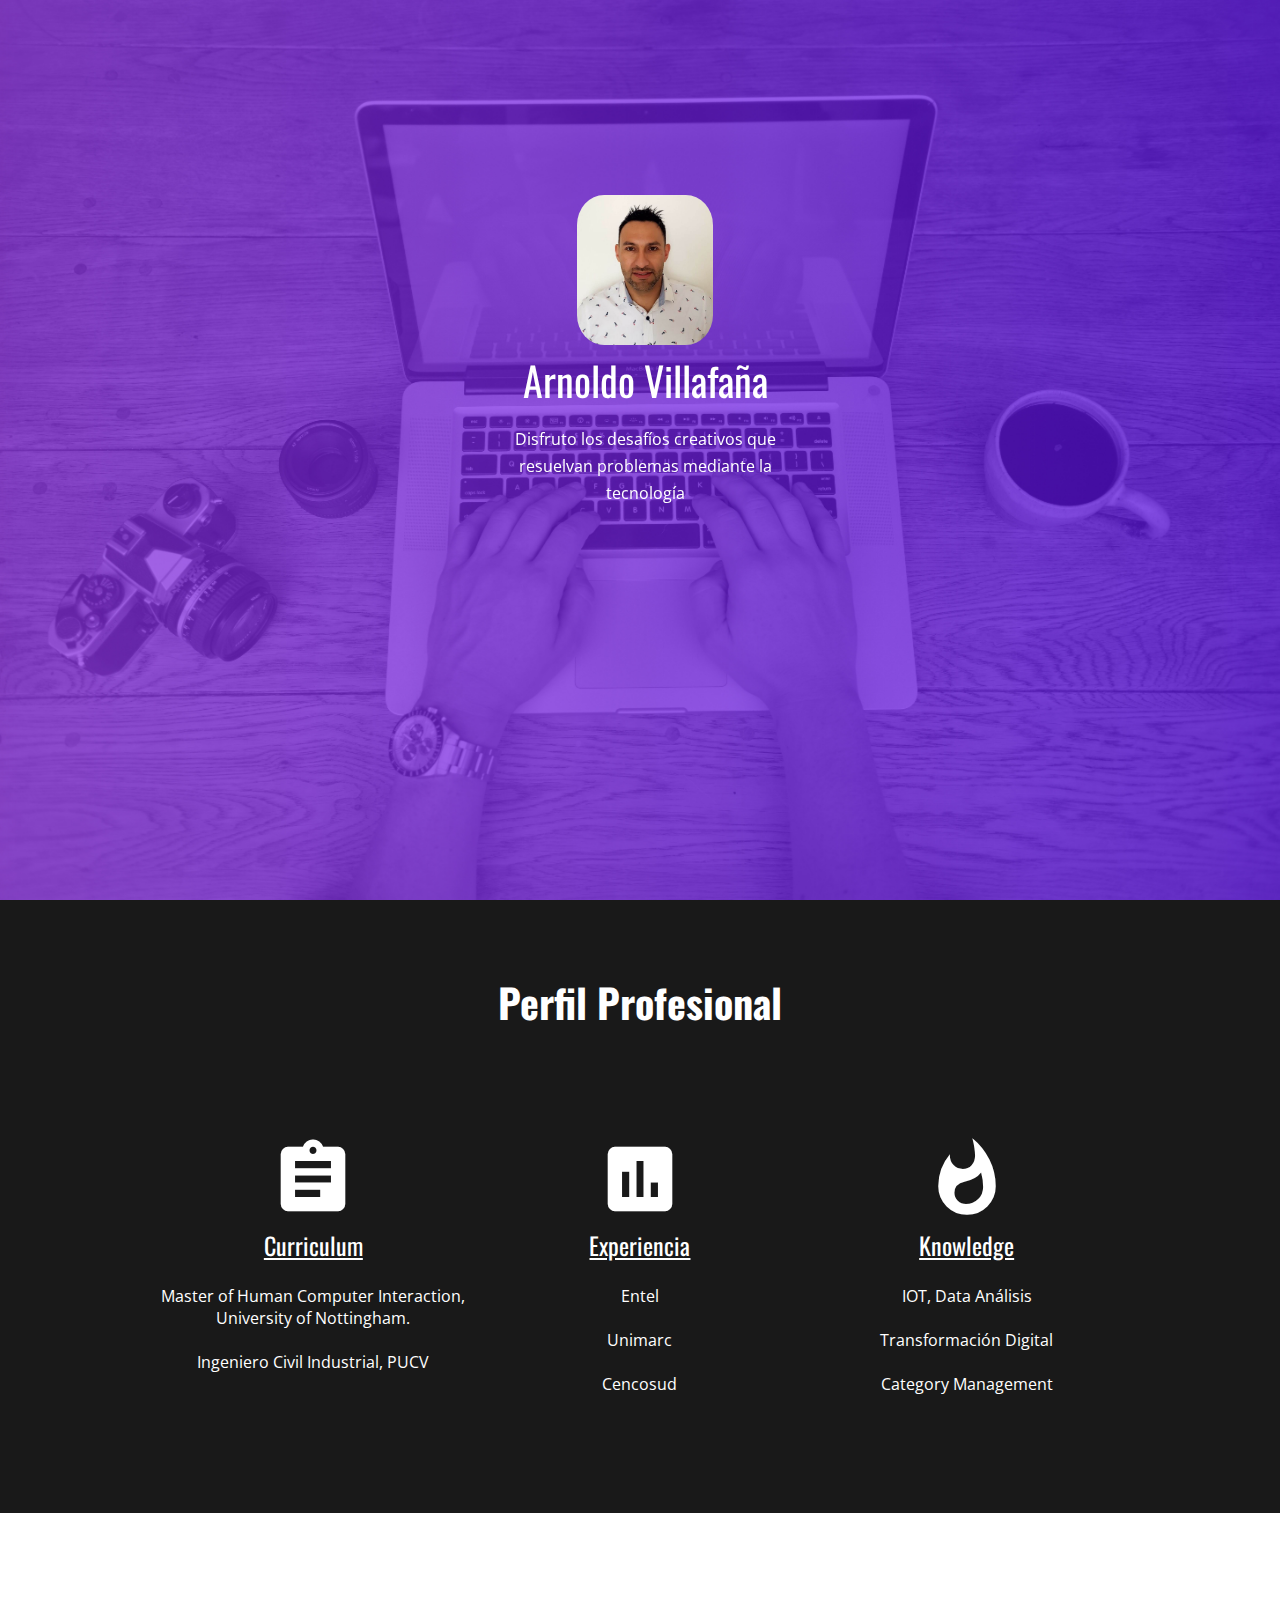
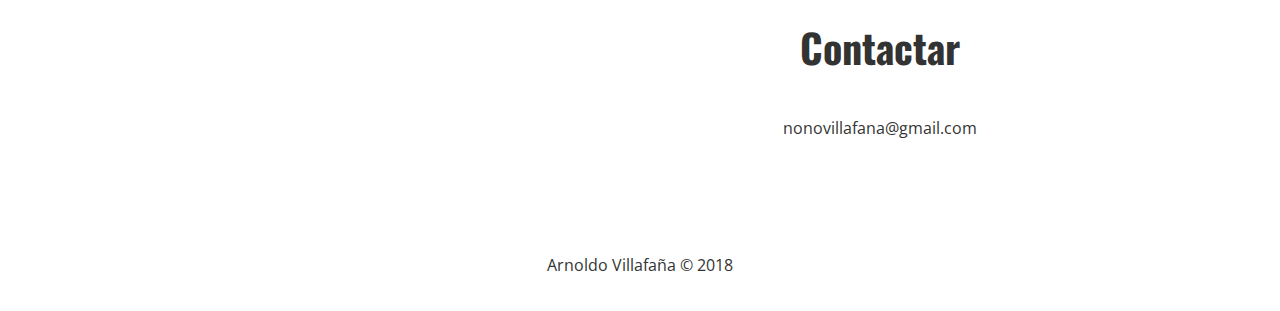
<file: index.html>
<!DOCTYPE html>
<html lang="en">
  <head>
    <meta charset="UTF-8">
    <title>Arnoldo Villafaña</title>
    <meta name="viewport" content="width=device-width, user-scalable=no, initial-scale=1.0, maximum-scale=1.0, minimum-scale=1.0">
    <!-- Google Fonts -->
    <link href="https://fonts.googleapis.com/css?family=Open+Sans" rel="stylesheet">
    <link href="https://fonts.googleapis.com/css?family=Oswald" rel="stylesheet">
     <!--ICON GOOGLE-->
     <link href="https://fonts.googleapis.com/icon?family=Material+Icons" rel="stylesheet">
    <!-- ANIMATE.CSS -->
    <link rel="stylesheet"
      href="https://cdn.jsdelivr.net/npm/animate.css@3.5.2/animate.min.css">
    <!-- Font Awesome -->
    <link rel="stylesheet" href="https://use.fontawesome.com/releases/v5.3.1/css/all.css" integrity="sha384-mzrmE5qonljUremFsqc01SB46JvROS7bZs3IO2EmfFsd15uHvIt+Y8vEf7N7fWAU" crossorigin="anonymous">
    <!-- Custom CSS -->
    <link rel="stylesheet" href="css/style.css">
  </head>
  <body>

    <!-- Header -->
    <header class="header">
      <div class="header-content animated flash">
        <img src="img/fotocv.jpg" alt="mifoto" class="logo">
        <div class="title">
          Arnoldo Villafaña
        </div>
        <div class="text">
          Disfruto los desafíos creativos que resuelvan problemas mediante la tecnología <br/>
        </div>
      </div>
    </header>

    <!-- Services -->
    <div class="services text-center">
      <h3 class="title">Perfil Profesional</h3>
      <div class="container grid-3">
        <div>
          <i class="material-icons" style="font-size:86px">assignment</i><br/>
          <a  class="link" href="cv_avp_spanish.html" >Curriculum</a><br/><br/>
          <div>
            Master of Human Computer Interaction, University of Nottingham.<br/><br/>
            Ingeniero Civil Industrial, PUCV
          </div>
        </div>
        <div>
          <i class="material-icons" style="font-size:86px">poll</i> <br/>
          <a  class="link" href="cv_avp_spanish.html" >Experiencia</a><br/><br/>
          <div>
            Entel<br/><br/>
            Unimarc<br/><br/>
            Cencosud<br/><br/>
          </div>
        </div>
        <div>
          <i class="material-icons" style="font-size:86px">whatshot</i> <br/>
          <a  class="link" href="cv_avp_spanish.html" >Knowledge</a><br/><br/>
          <div>
            IOT, Data Análisis <br/><br/>
            Transformación Digital <br/><br/>
            Category Management
          </div>
        </div>
      </div>
    </div>

      <!-- Contact -->
      <section class="about bg-light">
          <div class="container text-center">
            <div class="grid-2">
              <div class="center">
                <i class="fas fa-at fa-10x"></i>
              </div>
              <div>
                <h3 class="title">Contactar</h3>
                <p>
                  <span>nonovillafana@gmail.com</span>
                </p>
              </div>
            </div>
          </div>
        </section>


    <!-- Footer -->
    <footer class="text-center bg-light">
      <p>Arnoldo Villafaña &copy; 2018 </p>
    </footer>

  </body>
</html>
</file>
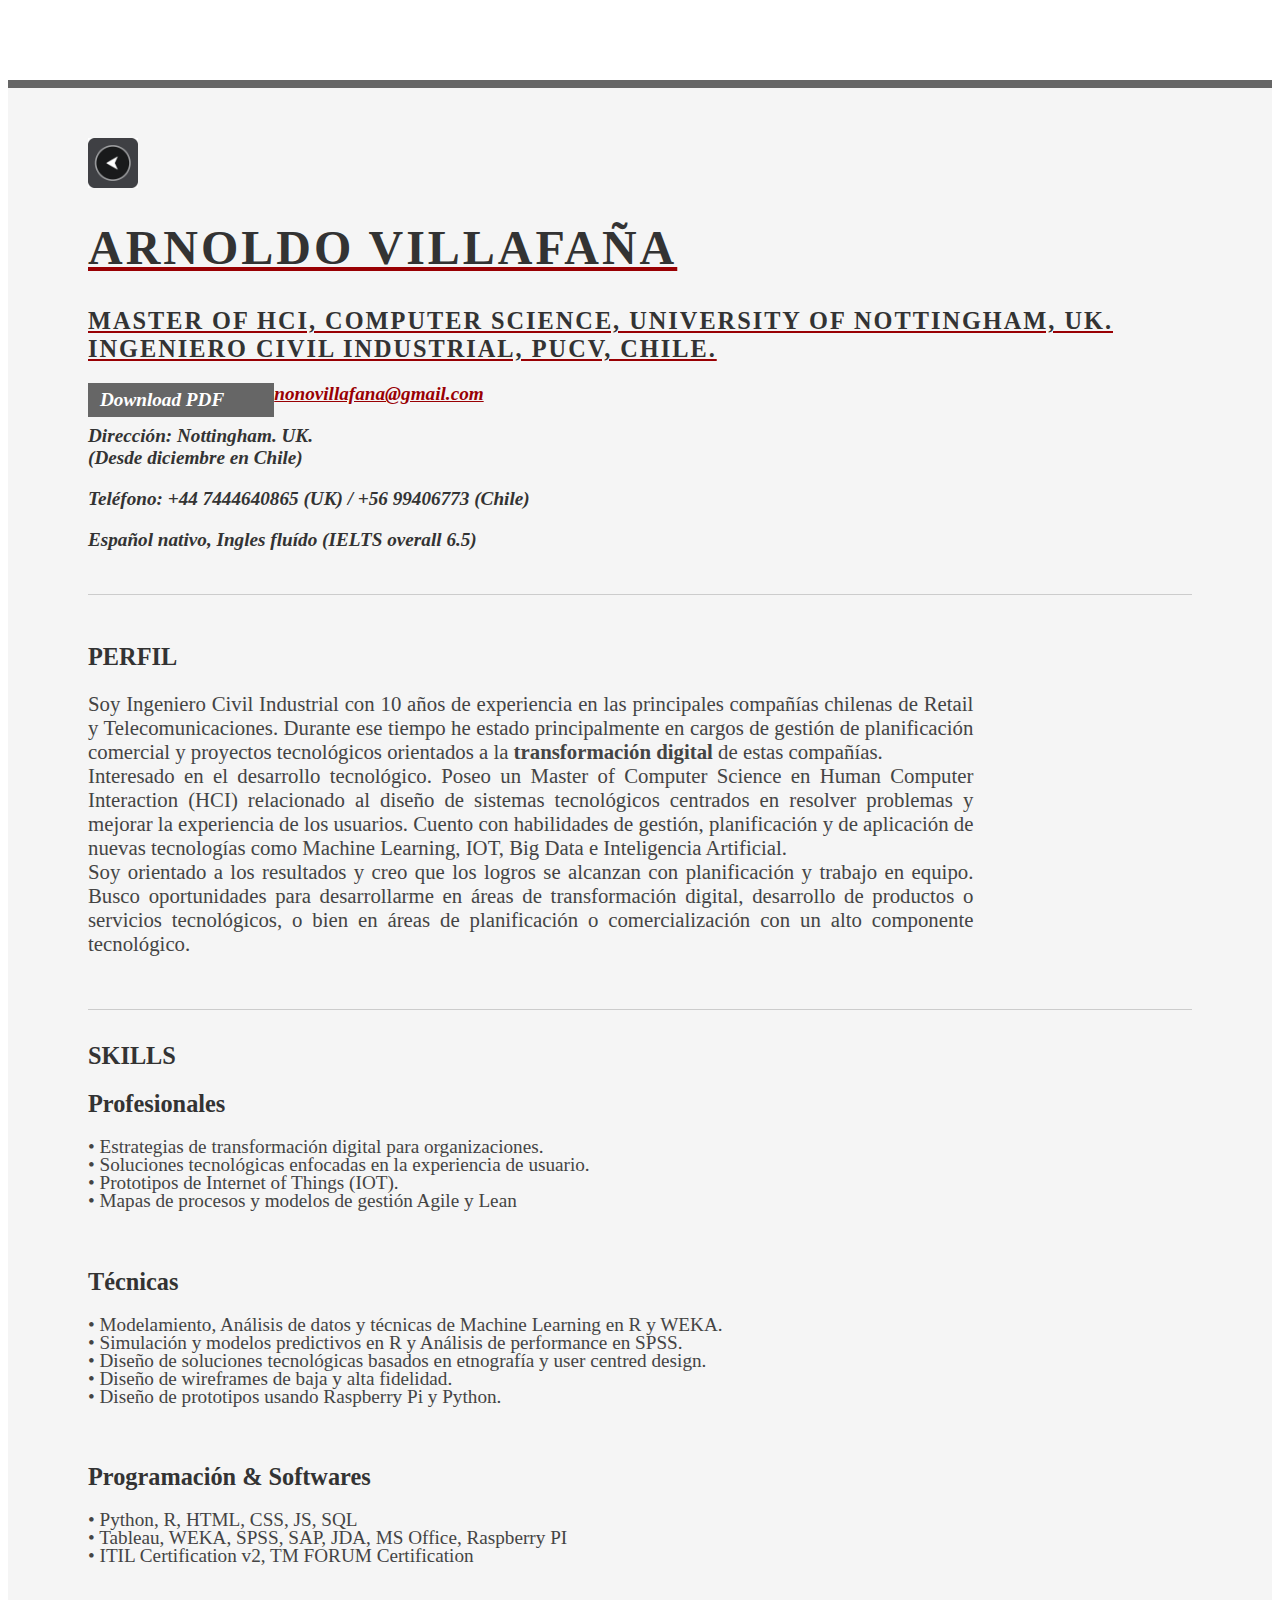
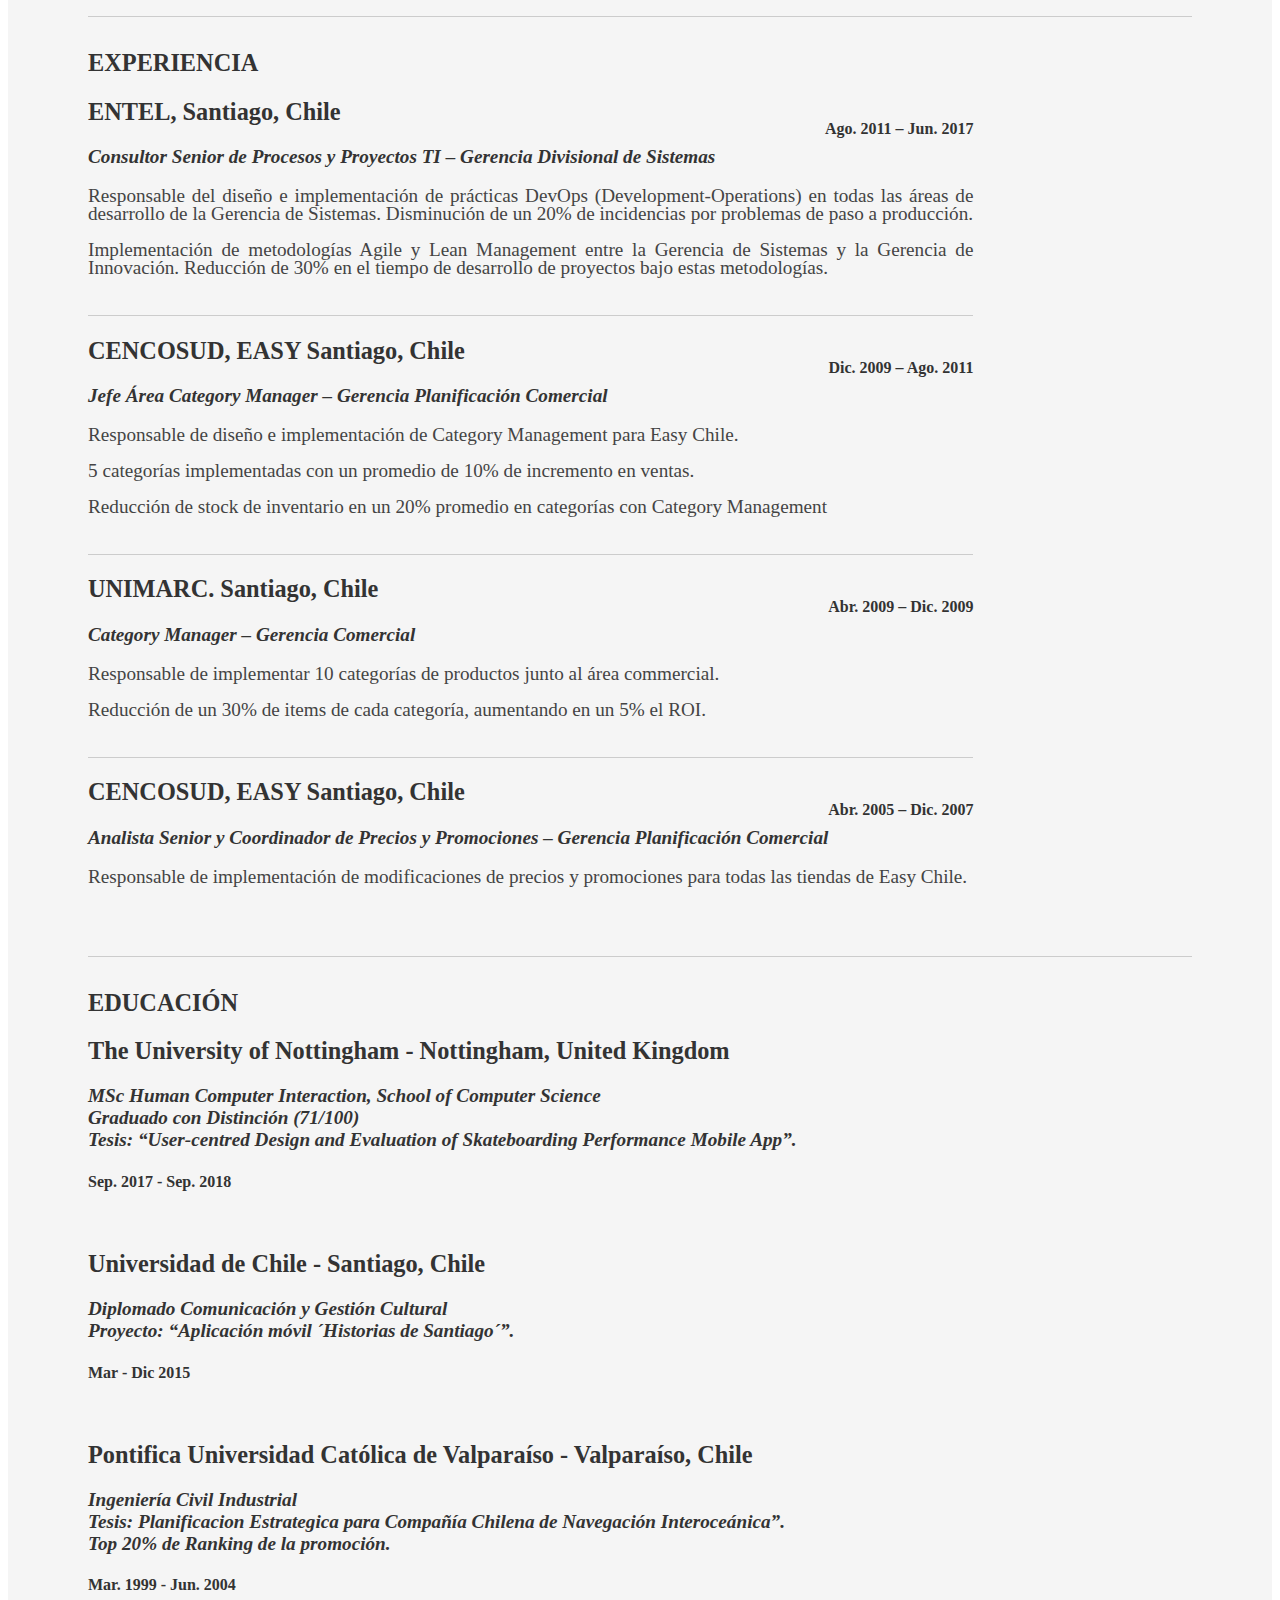
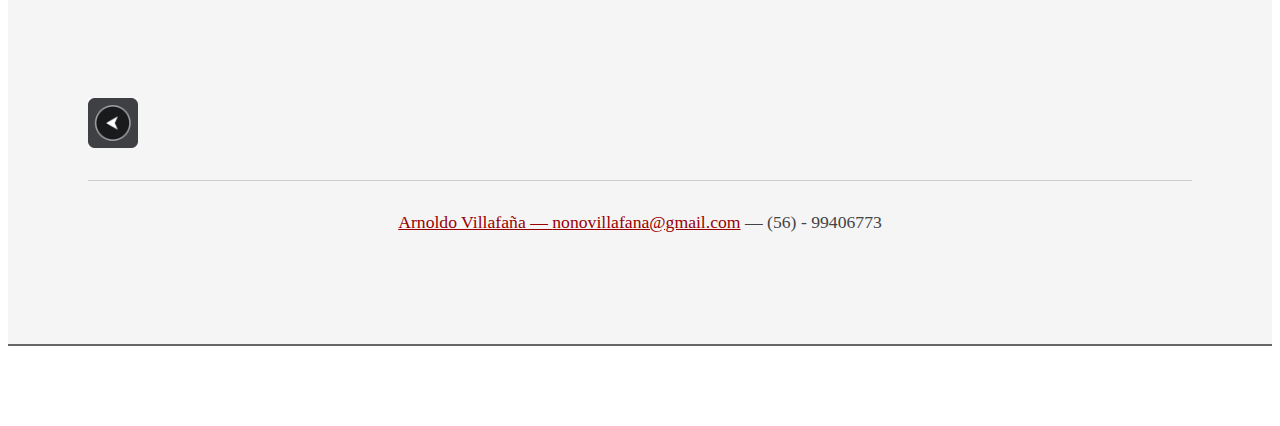
<file: cv_avp_spanish.html>
<!doctype <!DOCTYPE html>
<html>
<head> 

	<title> CV Arnoldo Villafana </title>
	<meta http-equiv="content-type" content="text/html; charset=utf-8" />

	<meta name="keywords" content="" />
	<meta name="description" content="" />

	<link rel="stylesheet" type="text/css" href="http://yui.yahooapis.com/2.7.0/build/reset-fonts-grids/reset-fonts-grids.css" media="all" /> 
	<link rel="stylesheet" type="text/css" href="css/resume.css" media="all" />

</head>
<body>

<div id="doc2" class="yui-t7">
	<div id="inner">
	
		<div id="hd">
			<div class="yui-gc">
				<div class="yui-u first">
						<a href="index.html"><img src="img/volver.png" height="50"  alt="Botón"</a> 
					<h1>Arnoldo Villafaña</h1>
					<h2>Master of HCI, Computer Science, University of Nottingham, UK. <br/>Ingeniero Civil Industrial, PUCV, Chile.</h2>
				</div>

				<div class="yui-u">
					<div class="contact-info">
						<h3><a id="pdf" href="CV_AVP_Espanol_2018.pdf" target="_blank">Download PDF</a></h3>
						<h3><a href="mailto:nonovillafana@gmail.com">nonovillafana@gmail.com</a></h3>
                        <h3>Dirección: Nottingham. UK. <br/>(Desde diciembre en Chile)</h3>
                        <h3>Teléfono: +44 7444640865 (UK) / +56 99406773 (Chile)</h3>
                        <h3>Español nativo, Ingles fluído (IELTS overall 6.5)</h3>
					</div><!--// .contact-info -->
				</div>
			</div><!--// .yui-gc -->
		</div><!--// hd -->

		<div id="bd">
			<div id="yui-main">
				<div class="yui-b">

					<div class="yui-gf">
						<div class="yui-u first">
							<h2>PERFIL </h2>
						</div>
						<div class="yui-u">
							<p class="enlarge" ALIGN="justify"> 
                                    Soy Ingeniero Civil Industrial con 10 años de experiencia en las principales compañías chilenas de Retail y Telecomunicaciones. Durante ese tiempo he estado principalmente en cargos de gestión de planificación comercial y proyectos tecnológicos orientados a la  <strong> transformación digital </strong>de estas compañías.<br/>
                                    Interesado en el desarrollo tecnológico. Poseo un Master of Computer Science en Human Computer Interaction (HCI) relacionado al diseño de sistemas tecnológicos centrados en resolver problemas y mejorar la experiencia de los usuarios. Cuento con habilidades de gestión, planificación y de aplicación de nuevas tecnologías como Machine Learning, IOT, Big Data e Inteligencia Artificial.<br/>
                                    Soy orientado a los resultados y creo que los logros se alcanzan con planificación y trabajo en equipo. Busco oportunidades para desarrollarme en áreas de transformación digital, desarrollo de productos o servicios tecnológicos, o bien en áreas de planificación o comercialización con un alto componente tecnológico.<br/>
     
							</p>
						</div>
					</div><!--// .yui-gf -->

					<div class="yui-gf">
						<div class="yui-u first">
							<h2>SKILLS</h2>
                        </div>
                        
                        <div class="yui-u">
                            <h2>Profesionales</h2>
                            <p class="textos">
                                    •	Estrategias de transformación digital para organizaciones. <br/>
                                    •	Soluciones tecnológicas enfocadas en la experiencia de usuario.<br/>
                                    •	Prototipos de Internet of Things (IOT).<br/>
                                    •	Mapas de procesos y modelos de gestión Agile y Lean
                            </p>
                            <br/>

                            <h2>Técnicas</h2>
                            <p class="textos">
                                    •	Modelamiento, Análisis de datos y técnicas de Machine Learning en R y WEKA.<br/>
                                    •	Simulación y modelos predictivos en R y Análisis de performance en SPSS.<br/>
                                    •	Diseño de soluciones tecnológicas basados en etnografía y user centred design.<br/> 
                                    •	Diseño de wireframes de baja y alta fidelidad.<br/>
                                    •	Diseño de prototipos usando Raspberry Pi y Python.<br/>
                            </p>
                            <br/>

                            <h2>Programación & Softwares</h2>
                            <p class="textos">
                                    •	 Python, R, HTML, CSS, JS, SQL <br/>
                                    •	Tableau, WEKA, SPSS, SAP, JDA, MS Office, Raspberry PI <br/>
                                    •	ITIL Certification v2, TM FORUM Certification <br/>                                   
                            </p>
                          
                        </div>
						
					</div><!--// .yui-gf -->



					<div class="yui-gf">
	
						<div class="yui-u first">
							<h2>EXPERIENCIA</h2>
						</div><!--// .yui-u -->

						<div class="yui-u">

							<div class="job">
								<h2>ENTEL, Santiago, Chile </h2>
								<h3>Consultor Senior de Procesos y Proyectos TI – Gerencia Divisional de Sistemas</h3>
								<h4>Ago. 2011 – Jun. 2017</h4>
								<p>
                                    Responsable del diseño e implementación de prácticas DevOps (Development-Operations) en todas las áreas de desarrollo de la Gerencia de Sistemas. Disminución de un 20% de incidencias por problemas de paso a producción.  <br/><br/>
                                    Implementación de metodologías Agile y Lean Management entre la Gerencia de Sistemas y la Gerencia de Innovación. Reducción de 30% en el tiempo de desarrollo de proyectos bajo estas metodologías.
                                        </p>
							</div>

							<div class="job">
								<h2>CENCOSUD, EASY Santiago, Chile</h2>
								<h3>Jefe Área Category Manager – Gerencia Planificación Comercial</h3>
								<h4>Dic. 2009 – Ago. 2011</h4>
								<p>
                                        Responsable de diseño e implementación de Category Management para Easy Chile. <br/><br/>
                                        5 categorías implementadas con un promedio de 10% de incremento en ventas.<br/><br/>
                                        Reducción de stock de inventario en un 20% promedio en categorías con Category Management
                                        </p>
							</div>

							<div class="job">
								<h2>UNIMARC. Santiago, Chile </h2>
								<h3>Category Manager – Gerencia Comercial</h3>
								<h4>Abr. 2009 – Dic. 2009</h4>
								<p>
                                    Responsable de implementar 10 categorías de productos junto al área commercial.<br/><br/>
                                    Reducción de un 30% de items de cada categoría, aumentando en un 5% el ROI.
                                        </p>
							</div>


							<div class="job last">
								<h2>CENCOSUD, EASY  Santiago, Chile</h2>
								<h3>Analista Senior y Coordinador de Precios y Promociones – Gerencia Planificación Comercial</h3>
								<h4>Abr. 2005 – Dic. 2007</h4>
								<p>Responsable de implementación de modificaciones de precios y promociones para todas las tiendas de Easy Chile.</p>
							</div>

						</div><!--// .yui-u -->
					</div><!--// .yui-gf -->


					<div class="yui-gf last">
						<div class="yui-u first">
							<h2>EDUCACIÓN</h2>
						</div>
						<div class="yui-u">
							<h2>The University of Nottingham - Nottingham, United Kingdom</h2>
							<h3>MSc Human Computer Interaction, School of Computer Science<br/>
                                <strong>Graduado con Distinción (71/100) </strong> <br/>
                                Tesis: “User-centred Design and Evaluation of Skateboarding Performance Mobile App”.
                            </h3>
                            <h4>Sep. 2017 - Sep. 2018</h4>
                            <br/>
                        </div> 
                    
                        <div class="yui-u">
                            <h2>Universidad de Chile - Santiago, Chile</h2>
                            <h3>Diplomado Comunicación y Gestión Cultural <br/><strong></strong> 
                                Proyecto: “Aplicación móvil ´Historias de Santiago´”.
                            </h3>
                            <h4>Mar - Dic 2015</h4>
                            <br/>
                        </div>

                        <div class="yui-u">
                            <h2>Pontifica Universidad Católica de Valparaíso - Valparaíso, Chile</h2>
                            <h3>Ingeniería Civil Industrial <br/>
                                Tesis: Planificacion Estrategica para Compañía Chilena de Navegación Interoceánica”.<br/>
                                Top 20% de Ranking de la promoción.<br/>
                            </h3>
                            <h4>Mar. 1999 - Jun. 2004</h4>
                            <br/>
						</div>
						
						</div><!--// .yui-gf -->


				</div><!--// .yui-b -->
				<a href="index.html"><img src="img/volver.png" height="50"  alt="Botón"</a>
			</div><!--// yui-main -->
		</div><!--// bd -->

		<div id="ft">
			<p>Arnoldo Villafaña &mdash; <a href="mailto:nonovillafana@gmail.com">nonovillafana@gmail.com</a> &mdash; (56) - 99406773</p>
		</div><!--// footer -->

	</div><!-- // inner -->


</div><!--// doc -->


</body>
</html>
</file>
<file: css/style.css>
body {
  background: rgba(0, 0, 0, 0.9);
  margin: 0;
  color: #fff;
  font-family: 'Open Sans', sans-serif;
}

.header::after {
  content: '';
  height: 100vh;
  width: 100%;
  background-image: url('../img/header_bg.jpg');
  background-size: cover;
  background-repeat: no-repeat;
  background-position: center;
  display: block;
  filter: blur(10px);
  -webkit-filter: blur(10px);
  transition: all 1000ms;
}

.header:hover::after {
  filter: blur(0px);
  -webkit-filter: blur(0px);
}

.header:hover .header-content {
  filter: blur(0px);
  -webkit-filter: blur(0px);
}

.header-content {
  position: absolute;
  z-index: 1;
  top: 10%;
  left: 50%;
  margin-top: 105px;
  margin-left: -145px;
  width: 300px;
  height: 350px;
  text-align: center;
  transition: all 1000ms;
}

.header-content .logo {
  height: 150px;
  border-radius: 20%
  }

.title {
  font-family: 'Oswald', sans-serif;
  font-size: 2.5rem;
}

.link {
  font-family: 'Oswald', sans-serif;
  font-size: 1.5rem;
  color: #fff
}

.header-content .text {
  line-height: 1.7;
  margin-top: 1rem;
}

.container {
  max-width: 960px;
  margin: auto;
  overflow: hidden;
  padding: 4rem 1rem;
}

.grid-3 {
  display: grid;
  grid-template-columns: 1fr 1fr 1fr; /* 30px 30px 30px or repeat(3, 1fr)*/
  grid-gap: 20px;
}

.grid-2 {
  display: grid;
  grid-grap: 20px;
  grid-template-columns: repeat(2, 1fr);
}

.text-center {
  text-align: center;
  margin: auto;
}

.bg-light {
  background: #fff;
  color: #333;
}

.bg-dark {
  background: #2f3542;
  color: #f4f4f4;
}

.services {
  padding: 2rem 0;
}

footer {
  padding: 2.2rem;
}

footer p {
  margin: 0;
}

/* RESPONSIVE */
@media (max-width: 560px) {
  .header::after {
    height: 50vh;
  }
  
  .header-content {
    top: 5%;
    margin-top: 5px;
  }

  .header-content .logo {
    height: 140px;
    width: 140px;
  }

  .header-content .text {
 font-size: 90%
  }
  
  .grid-3, .grid-2 {
    grid-template-columns: 1fr;
  }

  .services div {
    padding: 1.4rem 1rem;
  }
}

/* Landscape */
@media(max-height: 500px) {
  .header-content .title, .header-content .text {
    display: none;
  }
  .header-content {
    top: 0;
  }
}
</file>
<file: css/resume.css>
/*
---------------------------------------------------------------------------------
	STRIPPED DOWN RESUME TEMPLATE
    html resume

    v0.9: 5/28/09

    design and code by: thingsthatarebrown.com 
                        (matt brown)
---------------------------------------------------------------------------------
*/


.msg { padding: 10px; background: #222; position: relative; }
.msg h1 { color: #fffd;  }
.msg a { margin-left: 20px; background: #408814; color: white; padding: 4px 8px; text-decoration: none; }
.msg a:hover { background: #266400; }

/* //-- yui-grids style overrides -- */
body { font-family: Georgia; color: #444; }
#inner { padding: 10px 80px; margin: 80px auto; background: #f5f5f5; border: solid #666; border-width: 8px 0 2px 0; }
.yui-gf { margin-bottom: 2em; padding-bottom: 2em; border-bottom: 1px solid #ccc; }

/* //-- header, body, footer -- */
#hd { margin: 2.5em 0 3em 0; padding-bottom: 1.5em; border-bottom: 1px solid #ccc }
#hd h2 { text-transform: uppercase; letter-spacing: 2px; }
#bd, #ft { margin-bottom: 2em; }

/* //-- footer -- */
#ft { padding: 1em 0 5em 0; font-size: 92%; border-top: 1px solid #ccc; text-align: center; }
#ft p { margin-bottom: 0; text-align: center;   }

/* //-- core typography and style -- */
#hd h1 { font-size: 300%; text-transform: uppercase; letter-spacing: 3px; }
h2 { font-size: 152% }
h3 { font-size: 120%; font-style: oblique}
h1, h2, h3, h4 { color: #333; }
p { font-size: 120%; line-height: 18px; padding-right: 0em; text-align: justify}
a { color: #990003 }
a:hover { text-decoration: none; }
strong { font-weight: bold; }
li { line-height: 16px;}
p.enlarge { font-size: 130%; padding-right: 0em; line-height: 24px; }
p.enlarge span { color: #000 }
p.textos {font-size: 120%}
.contact-info { margin-top: 7px; } /*MARGEN  CONTACTOS
.first h2 { font-style: italic; }
.last { border-bottom: 0 }


/* //-- section styles -- */

a#pdf { display: block; float: left; background: #666; color: white; padding: 6px 50px 6px 12px; margin-bottom: 6px; text-decoration: none;  }
a#pdf:hover { background: #222; }

.job { position:relative  ;margin-bottom: 1em; padding-bottom: 0em; border-bottom: 1px solid #ccc; }
.job h4 { position: absolute; top: 0.1em; right: 0 }
.job p { margin: 0.75em 0 2em 0; }

.last { border: none; }
.skills-list {  }
.skills-list ul { margin: 0; }
.skills-list li { margin: 3px 0; padding: 3px 0; }
.skills-list li span { font-size: 152%; display: block; margin-bottom: -2px; padding: 0 }
.talent { width: 33%; float: left; margin-inline-end: 10px; background: black}
.talent h2 { margin-bottom: 6px; text-align: center }

#srt-ttab { margin-bottom: 100px; text-align: center;  }
#srt-ttab img.last { margin-top: 20px }

/* --// override to force 1/8th width grids -- */
.yui-gf .yui-u{width:80.2%;}
.yui-gf div.first{width:12.3%;}

.listskill {
    color: #222;
    margin: 0%;
    style: text-decoration=none;
}

.skills {
    width: 100
    text-align: center
}

ul.lista {
    list-style-type: circle
    color: green
}
</file>
